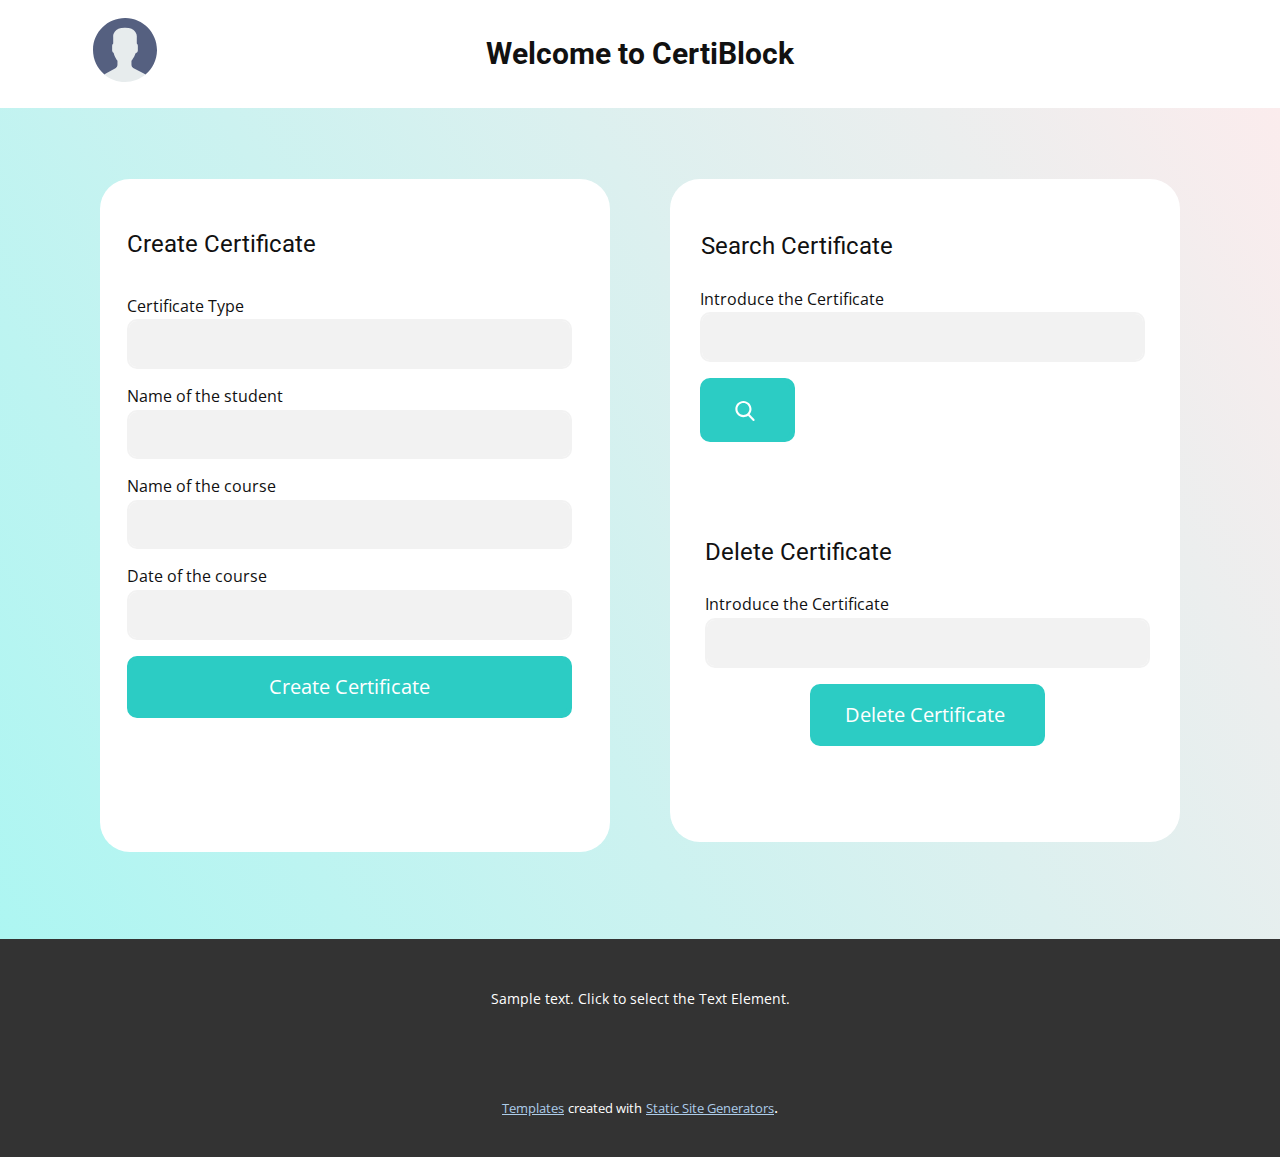
<file: Web_Index/Index.html>
<!DOCTYPE html>
<html style="font-size: 16px;">
  <head>

    <meta name="viewport" content="width=device-width, initial-scale=1.0">
    <meta charset="utf-8">
    <meta name="keywords" content="">
    <meta name="description" content="">
    <title>Copy of Index</title>
    <link rel="stylesheet" href="nicepage.css" media="screen">
<link rel="stylesheet" href="Index.css" media="screen">
    <script class="u-script" type="text/javascript" src="jquery.js" defer=""></script>
    <script class="u-script" type="text/javascript" src="nicepage.js" defer=""></script>
    <meta name="generator" content="Nicepage 4.12.21, nicepage.com">
    <link id="u-theme-google-font" rel="stylesheet" href="https://fonts.googleapis.com/css?family=Roboto:100,100i,300,300i,400,400i,500,500i,700,700i,900,900i|Open+Sans:300,300i,400,400i,500,500i,600,600i,700,700i,800,800i">
    
    <script>
      //ABI of the contract
      var ABI = [{"constant": false,"inputs": [{"name": "resultado","type": "int256"}],"name": "almacenaMemoria","outputs": [{"name": "","type": "int256"}],"payable": false,"stateMutability": "nonpayable","type": "function"},{"constant": false,"inputs": [],"name": "borrarMemoria","outputs": [],"payable": false,"stateMutability": "nonpayable","type": "function"},{"constant": false,"inputs": [],"name": "Constructor","outputs": [],"payable": false,"stateMutability": "nonpayable","type": "function"},{"anonymous": false,"inputs": [{"indexed": true,"name": "mem","type": "int256"}],"name": "memoriaAlmacenada","type": "event"},{"anonymous": false,"inputs": [],"name": "memoriaBorrada","type": "event"},{"constant": true,"inputs": [],"name": "obtenerMemoria","outputs": [{"name": "","type": "int256"}],"payable": false,"stateMutability": "view","type": "function"},{"constant": true,"inputs": [{"name": "a","type": "int256"},{"name": "b","type": "int256"}],"name": "resta","outputs": [{"name": "","type": "int256"}],"payable": false,"stateMutability": "pure","type": "function"},{"constant": true,"inputs": [{"name": "a","type": "int256"}],"name": "restaMemoria","outputs": [{"name": "","type": "int256"}],"payable": false,"stateMutability": "view","type": "function"},{"constant": true,"inputs": [{"name": "a","type": "int256"},{"name": "b","type": "int256"}],"name": "suma","outputs": [{"name": "","type": "int256"}],"payable": false,"stateMutability": "pure","type": "function"},{"constant": true,"inputs": [{"name": "a","type": "int256"}],"name": "sumaMemoria","outputs": [{"name": "","type": "int256"}],"payable": false,"stateMutability": "view","type": "function"}];
      var c;
      var web3;
      //Instance web3 object
      window.addEventListener('load', async () => {
        if(window.ethereum) {
          console.log("Metamask detected!");
          web3 = new Web3(window.ethereum);
          window.ethereum.enable();
          c = web3.eth.contract(ABI).at("0xf24EC9b1B727a1BeD5E0210F8b87E45033045588");
        }
        else {
          console.error("Metamask not detected");
        }
      });
    </script>

    <script type="application/ld+json">{
		"@context": "http://schema.org",
		"@type": "Organization",
		"name": ""
}</script>
    <meta name="theme-color" content="#478ac9">
    <meta property="og:title" content="Copy of Index">
    <meta property="og:type" content="website">
  </head>
  <body class="u-body u-xl-mode"><header class="u-clearfix u-header u-header" id="sec-a1ce"><div class="u-clearfix u-sheet u-sheet-1"><span class="u-icon u-icon-1"><svg class="u-svg-link" preserveAspectRatio="xMidYMin slice" viewBox="0 0 53 53" style=""><use xmlns:xlink="http://www.w3.org/1999/xlink" xlink:href="#svg-204f"></use></svg><svg xmlns="http://www.w3.org/2000/svg" xmlns:xlink="http://www.w3.org/1999/xlink" version="1.1" xml:space="preserve" class="u-svg-content" viewBox="0 0 53 53" x="0px" y="0px" id="svg-204f" style="enable-background:new 0 0 53 53;"><path style="fill:#E7ECED;" d="M18.613,41.552l-7.907,4.313c-0.464,0.253-0.881,0.564-1.269,0.903C14.047,50.655,19.998,53,26.5,53
	c6.454,0,12.367-2.31,16.964-6.144c-0.424-0.358-0.884-0.68-1.394-0.934l-8.467-4.233c-1.094-0.547-1.785-1.665-1.785-2.888v-3.322
	c0.238-0.271,0.51-0.619,0.801-1.03c1.154-1.63,2.027-3.423,2.632-5.304c1.086-0.335,1.886-1.338,1.886-2.53v-3.546
	c0-0.78-0.347-1.477-0.886-1.965v-5.126c0,0,1.053-7.977-9.75-7.977s-9.75,7.977-9.75,7.977v5.126
	c-0.54,0.488-0.886,1.185-0.886,1.965v3.546c0,0.934,0.491,1.756,1.226,2.231c0.886,3.857,3.206,6.633,3.206,6.633v3.24
	C20.296,39.899,19.65,40.986,18.613,41.552z"></path><g><path style="fill:#556080;" d="M26.953,0.004C12.32-0.246,0.254,11.414,0.004,26.047C-0.138,34.344,3.56,41.801,9.448,46.76
		c0.385-0.336,0.798-0.644,1.257-0.894l7.907-4.313c1.037-0.566,1.683-1.653,1.683-2.835v-3.24c0,0-2.321-2.776-3.206-6.633
		c-0.734-0.475-1.226-1.296-1.226-2.231v-3.546c0-0.78,0.347-1.477,0.886-1.965v-5.126c0,0-1.053-7.977,9.75-7.977
		s9.75,7.977,9.75,7.977v5.126c0.54,0.488,0.886,1.185,0.886,1.965v3.546c0,1.192-0.8,2.195-1.886,2.53
		c-0.605,1.881-1.478,3.674-2.632,5.304c-0.291,0.411-0.563,0.759-0.801,1.03V38.8c0,1.223,0.691,2.342,1.785,2.888l8.467,4.233
		c0.508,0.254,0.967,0.575,1.39,0.932c5.71-4.762,9.399-11.882,9.536-19.9C53.246,12.32,41.587,0.254,26.953,0.004z"></path>
</g></svg></span>
        <h4 class="u-text u-text-default u-text-1">Welcome to CertiBlock</h4>
      </div></header>
    <section class="u-clearfix u-gradient u-section-1" id="carousel_8e00">
      <div class="u-clearfix u-sheet u-sheet-1">
        <div class="u-clearfix u-expanded-width u-layout-wrap u-layout-wrap-1">
          <div class="u-layout">
            <div class="u-layout-row">
              <div class="u-container-style u-layout-cell u-size-30-lg u-size-30-xl u-size-60-md u-size-60-sm u-size-60-xs u-layout-cell-1">
                <div class="u-container-layout u-container-layout-1">
                  <div class="u-align-left u-container-style u-group u-radius-30 u-shape-round u-white u-group-1">
                    <div class="u-container-layout u-container-layout-2">
                      <h4 class="u-text u-text-1">Create Certificate</h4>
                      <div class="u-form u-form-1">
                        <form action="#" method="POST" class="u-clearfix u-form-spacing-15 u-form-vertical u-inner-form" source="email" name="form" style="padding: 0px;" redirect="true" redirect-address="#">
                          <div class="u-form-group u-form-group-1">
                            <label for="text-c6b6" class="u-label">Certificate Type</label>
                            <input type="text" placeholder="" id="text-c6b6" name="type" class="u-border-2 u-border-grey-5 u-grey-5 u-input u-input-rectangle u-radius-10">
                          </div>
                          <div class="u-form-group u-form-group-2">
                            <label for="text-2c8f" class="u-label">Name of the student</label>
                            <input type="text" placeholder="" id="text-2c8f" name="student" class="u-border-2 u-border-grey-5 u-grey-5 u-input u-input-rectangle u-radius-10">
                          </div>
                          <div class="u-form-group u-form-group-3">
                            <label for="text-ba0d" class="u-label">Name of the course</label>
                            <input type="text" placeholder="" id="text-ba0d" name="name" class="u-border-2 u-border-grey-5 u-grey-5 u-input u-input-rectangle u-radius-10">
                          </div>
                          <div class="u-form-group u-form-group-4">
                            <label for="text-3c5b" class="u-label">Date of the course</label>
                            <input type="text" placeholder="" id="text-3c5b" name="date" class="u-border-2 u-border-grey-5 u-grey-5 u-input u-input-rectangle u-radius-10">
                          </div>
                          <div class="u-align-right u-form-group u-form-submit">
                            <a href="#" class="u-active-palette-4-light-1 u-border-5 u-border-active-palette-4-light-1 u-border-hover-palette-4-light-1 u-border-palette-4-base u-btn u-btn-round u-btn-submit u-button-style u-hover-palette-4-light-1 u-palette-4-base u-radius-10 u-btn-1">Create Certificate</a>
                            <input type="submit" value="submit" class="u-form-control-hidden">
                          </div>
                          <div class="u-form-send-message u-form-send-success">Your Certificate has been created successfully!</div>
                          <div class="u-form-send-error u-form-send-message">Unable to create your Certificate. Please, validate the connection to the Blockchain.</div>
                          <input type="hidden" value="" name="recaptchaResponse">
                        </form>
                      </div>
                    </div>
                  </div>
                </div>
              </div>
              <div class="u-container-style u-layout-cell u-size-30-lg u-size-30-xl u-size-60-md u-size-60-sm u-size-60-xs u-layout-cell-2">
                <div class="u-container-layout u-valign-middle u-container-layout-3">
                  <div class="u-align-left u-container-style u-group u-radius-30 u-shape-round u-white u-group-2">
                    <div class="u-container-layout u-container-layout-4">
                      <h4 class="u-text u-text-2">Search Certificate</h4>
                      <div class="u-form u-form-2">
                        <form action="#" method="POST" class="u-clearfix u-form-spacing-15 u-form-vertical u-inner-form" source="email" name="form" style="padding: 0px;">
                          <div class="u-form-group u-form-group-6">
                            <label for="text-cfbb" class="u-label">Introduce the Certificate</label>
                            <input type="text" placeholder="" id="text-cfbb" name="id_find" class="u-border-2 u-border-grey-5 u-grey-5 u-input u-input-rectangle u-radius-10">
                          </div>
                          <div class="u-align-left u-form-group u-form-submit">
                            <a href="#" class="u-active-palette-4-light-1 u-border-5 u-border-active-palette-4-light-1 u-border-hover-palette-4-light-1 u-border-palette-4-base u-btn u-btn-round u-btn-submit u-button-style u-hover-palette-4-light-1 u-palette-4-base u-radius-10 u-btn-2"><span class="u-icon"><svg class="u-svg-content" viewBox="0 0 56.966 56.966" x="0px" y="0px" style="width: 1em; height: 1em;"><path d="M55.146,51.887L41.588,37.786c3.486-4.144,5.396-9.358,5.396-14.786c0-12.682-10.318-23-23-23s-23,10.318-23,23
	s10.318,23,23,23c4.761,0,9.298-1.436,13.177-4.162l13.661,14.208c0.571,0.593,1.339,0.92,2.162,0.92
	c0.779,0,1.518-0.297,2.079-0.837C56.255,54.982,56.293,53.08,55.146,51.887z M23.984,6c9.374,0,17,7.626,17,17s-7.626,17-17,17
	s-17-7.626-17-17S14.61,6,23.984,6z"></path></svg><img></span>&nbsp;<br>
                            </a>
                            <input type="submit" value="submit" class="u-form-control-hidden">
                          </div>
                          <div class="u-form-send-message u-form-send-success">Your Certificate is valid!</div>
                          <div class="u-form-send-error u-form-send-message">Your Certificate is not valid or you are not connected to the blockchain correctly.</div>
                          <input type="hidden" value="" name="recaptchaResponse">
                        </form>
                      </div>
                      <h4 class="u-text u-text-3">Delete Certificate</h4>
                      <div class="u-form u-form-3">
                        <form action="#" method="POST" class="u-clearfix u-form-spacing-15 u-form-vertical u-inner-form" source="email" name="form" style="padding: 0px;">
                          <div class="u-form-group u-form-group-8">
                            <label for="text-3905" class="u-label">Introduce the Certificate</label>
                            <input type="text" placeholder="" id="text-3905" name="id_delete" class="u-border-2 u-border-grey-5 u-grey-5 u-input u-input-rectangle u-radius-10">
                          </div>
                          <div class="u-align-center u-form-group u-form-submit">
                            <a href="#" class="u-active-palette-4-light-1 u-border-5 u-border-active-palette-4-light-1 u-border-hover-palette-4-light-1 u-border-palette-4-base u-btn u-btn-round u-btn-submit u-button-style u-hover-palette-4-light-1 u-palette-4-base u-radius-10 u-btn-3"> Delete Certificate&nbsp;<br>
                            </a>
                            <input type="submit" value="submit" class="u-form-control-hidden">
                          </div>
                          <div class="u-form-send-message u-form-send-success">Certificate deleted successfully!</div>
                          <div class="u-form-send-error u-form-send-message">Unable to delete the Certificate, verify your connection with the blockchain.</div>
                          <input type="hidden" value="" name="recaptchaResponse">
                        </form>
                      </div>
                    </div>
                  </div>
                </div>
              </div>
            </div>
          </div>
        </div>
      </div>
    </section>
    
    
    <footer class="u-align-center u-clearfix u-footer u-grey-80 u-footer" id="sec-5613"><div class="u-clearfix u-sheet u-sheet-1">
        <p class="u-small-text u-text u-text-variant u-text-1">Sample text. Click to select the Text Element.</p>
      </div></footer>
    <section class="u-backlink u-clearfix u-grey-80">
      <a class="u-link" href="https://nicepage.com/templates" target="_blank">
        <span>Templates</span>
      </a>
      <p class="u-text">
        <span>created with</span>
      </p>
      <a class="u-link" href="https://nicepage.com/static-site-generator" target="_blank">
        <span>Static Site Generators</span>
      </a>. 
    </section>
  </body>
</html>
</file>
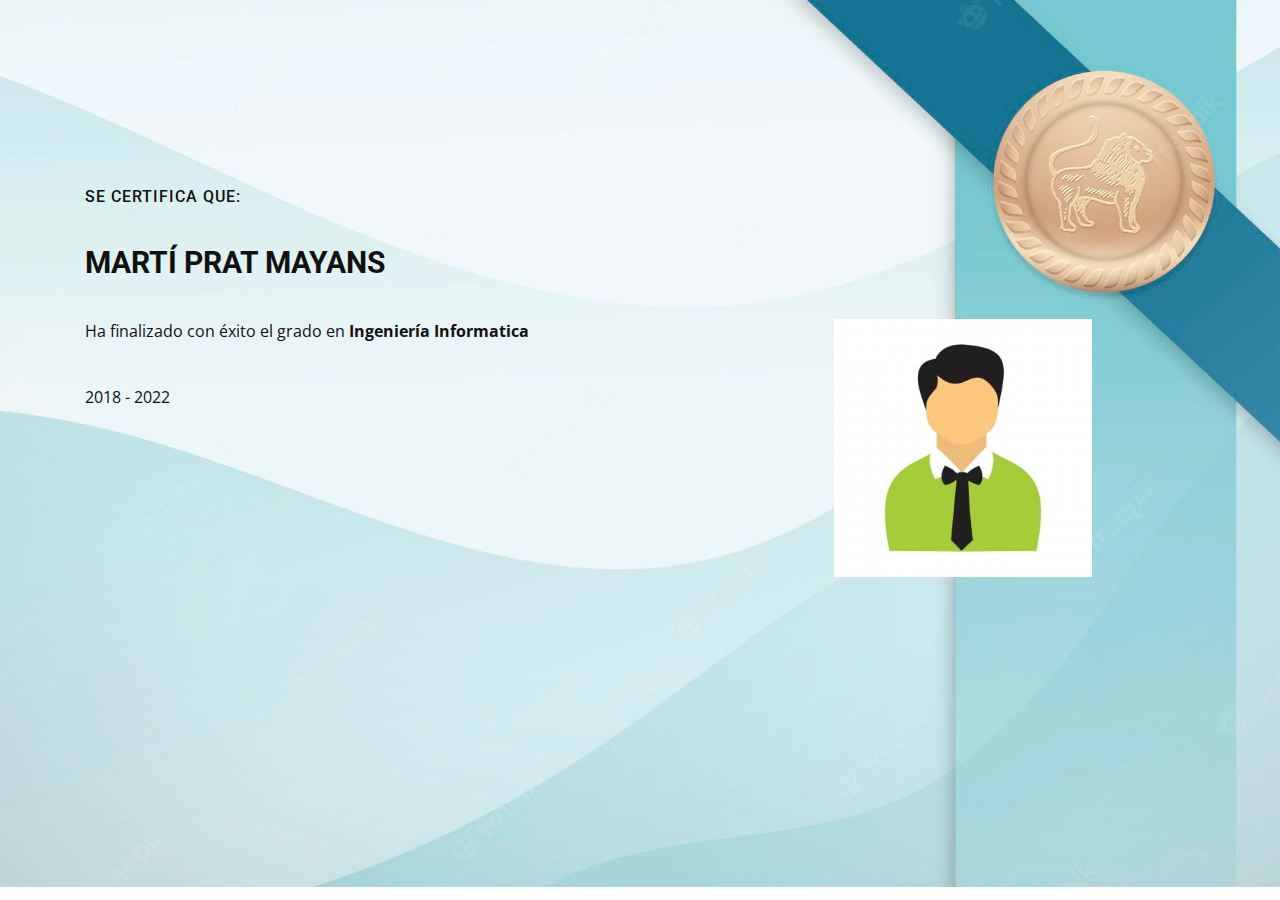
<file: Web/CertificateStudent.html>
<!DOCTYPE html>
<html style="font-size: 16px;">
  <head>
    <meta name="viewport" content="width=device-width, initial-scale=1.0">
    <meta charset="utf-8">
    <meta name="keywords" content="Martí pRAT MAYANS​">
    <meta name="description" content="">
    <title>Home</title>
    <link rel="stylesheet" href="CertificateStudent.css" media="screen">
<link rel="stylesheet" href="BackGround.css" media="screen">
    <script class="u-script" type="text/javascript" src="CertificateStudent.css" defer=""></script>
    <meta name="generator" content="Nicepage 4.12.21, nicepage.com">
    <link id="u-theme-google-font" rel="stylesheet" href="https://fonts.googleapis.com/css?family=Roboto:100,100i,300,300i,400,400i,500,500i,700,700i,900,900i|Open+Sans:300,300i,400,400i,500,500i,600,600i,700,700i,800,800i">
    
    
    <script type="application/ld+json">{
		"@context": "http://schema.org",
		"@type": "Organization",
		"name": ""
}</script>
    <meta name="theme-color" content="#478ac9">
    <meta property="og:title" content="Home">
    <meta property="og:type" content="website">
  </head>
  <body class="u-body u-xl-mode">
    <section class="u-align-center u-clearfix u-image u-section-1" id="carousel_afc7" data-image-width="2000" data-image-height="1334">
      <div class="u-clearfix u-sheet u-sheet-1">
        <div class="u-clearfix u-expanded-width u-layout-wrap u-layout-wrap-1">
          <div class="u-gutter-0 u-layout">
            <div class="u-layout-row">
              <div class="u-size-34 u-size-60-md">
                <div class="u-layout-col">
                  <div class="u-size-60">
                    <div class="u-layout-row">
                      <div class="u-align-left u-container-style u-layout-cell u-left-cell u-size-60 u-layout-cell-1">
                        <div class="u-container-layout u-container-layout-1">
                          <h6 class="u-text u-text-1">Se certifica que:</h6>
                          <h1 class="u-text u-title u-text-2">Martí pRAT MAYANS </h1>
                          <p class="u-text u-text-3">Ha finalizado con éxito el grado en <span style="font-weight: 700;">Ingeniería Informatica</span>
                          </p>
                          <p class="u-text u-text-4">2018 - 2022</p>
                        </div>
                      </div>
                    </div>
                  </div>
                </div>
              </div>
              <div class="u-size-26 u-size-60-md">
                <div class="u-layout-row">
                  <div class="u-container-style u-layout-cell u-right-cell u-size-60 u-layout-cell-2">
                    <div class="u-container-layout u-container-layout-2">
                      <img class="u-image u-image-default u-preserve-proportions u-image-1" src="images/avatar.jpg" alt="" data-image-width="360" data-image-height="360">
                    </div>
                  </div>
                </div>
              </div>
            </div>
          </div>
        </div>
      </div>
    </section>

  </body>
</html>
</file>
